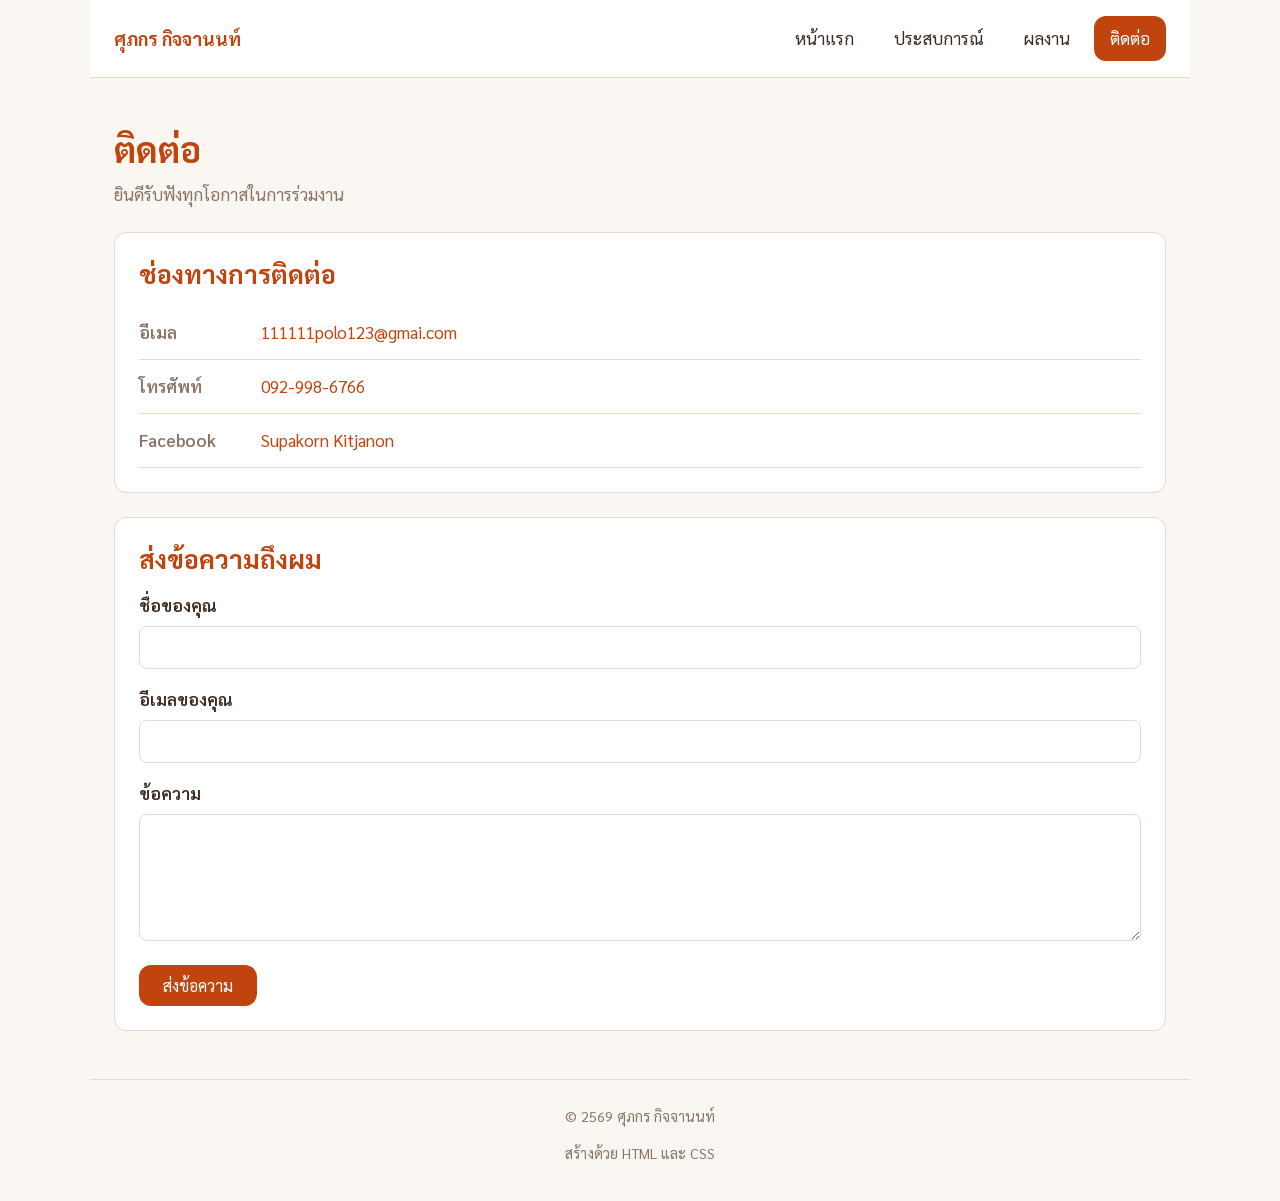
<file: contact.html>
<!DOCTYPE html>
<html lang="th">
<head>
  <meta charset="UTF-8">
  <meta name="viewport" content="width=device-width, initial-scale=1.0">
  <title>ติดต่อ | ศุภกร กิจจานนท์</title>
  <link rel="preconnect" href="https://fonts.googleapis.com">
  <link href="https://fonts.googleapis.com/css2?family=Sarabun:wght@400;600;700&display=swap" rel="stylesheet">
  <link rel="stylesheet" href="style.css">
</head>
<body>

  <header class="site-header">
    <a href="index.html" class="logo">ศุภกร กิจจานนท์</a>
    <button class="menu-toggle" id="menu-toggle" aria-label="เปิด/ปิดเมนู" aria-expanded="false">☰</button>
    <nav class="site-nav">
      <ul>
        <li><a href="index.html">หน้าแรก</a></li>
        <li><a href="experience.html">ประสบการณ์</a></li>
        <li><a href="projects.html">ผลงาน</a></li>
        <li><a href="contact.html" class="active">ติดต่อ</a></li>
      </ul>
    </nav>
  </header>

  <main>

    <section class="page-head">
      <h1>ติดต่อ</h1>
      <p class="tagline">ยินดีรับฟังทุกโอกาสในการร่วมงาน</p>
    </section>

    <section>
      <h2>ช่องทางการติดต่อ</h2>

      <ul class="contact-list">
        <li>
          <span class="label">อีเมล</span>
          <!-- ตรวจสอบให้แน่ใจว่าโดเมนถูกต้อง (gmail.com) ก่อนเผยแพร่ -->
          <a href="mailto:111111polo123@gmai.com">111111polo123@gmai.com</a>
        </li>
        <li>
          <span class="label">โทรศัพท์</span>
          <a href="tel:+66929986766">092-998-6766</a>
        </li>
        <li>
          <span class="label">Facebook</span>
          <!-- แก้ href ตรงนี้เป็นลิงก์โปรไฟล์ Facebook จริงของคุณ -->
          <a href="#" target="_blank" rel="noopener">Supakorn Kitjanon</a>
        </li>
      </ul>
    </section>

    <section>
      <h2>ส่งข้อความถึงผม</h2>

      <form class="contact-form" action="https://formspree.io/f/YOURID" method="POST">
        <div class="field">
          <label for="name">ชื่อของคุณ</label>
          <input type="text" id="name" name="name" required>
        </div>

        <div class="field">
          <label for="email">อีเมลของคุณ</label>
          <input type="email" id="email" name="email" required>
        </div>

        <div class="field">
          <label for="message">ข้อความ</label>
          <textarea id="message" name="message" rows="5" required></textarea>
        </div>

        <button type="submit" class="btn">ส่งข้อความ</button>
      </form>
    </section>

  </main>

  <footer class="site-footer">
    <p>&copy; 2569 ศุภกร กิจจานนท์</p>
    <p>สร้างด้วย HTML และ CSS</p>
  </footer>

  <script src="script.js"></script>
</body>
</html>
</file>
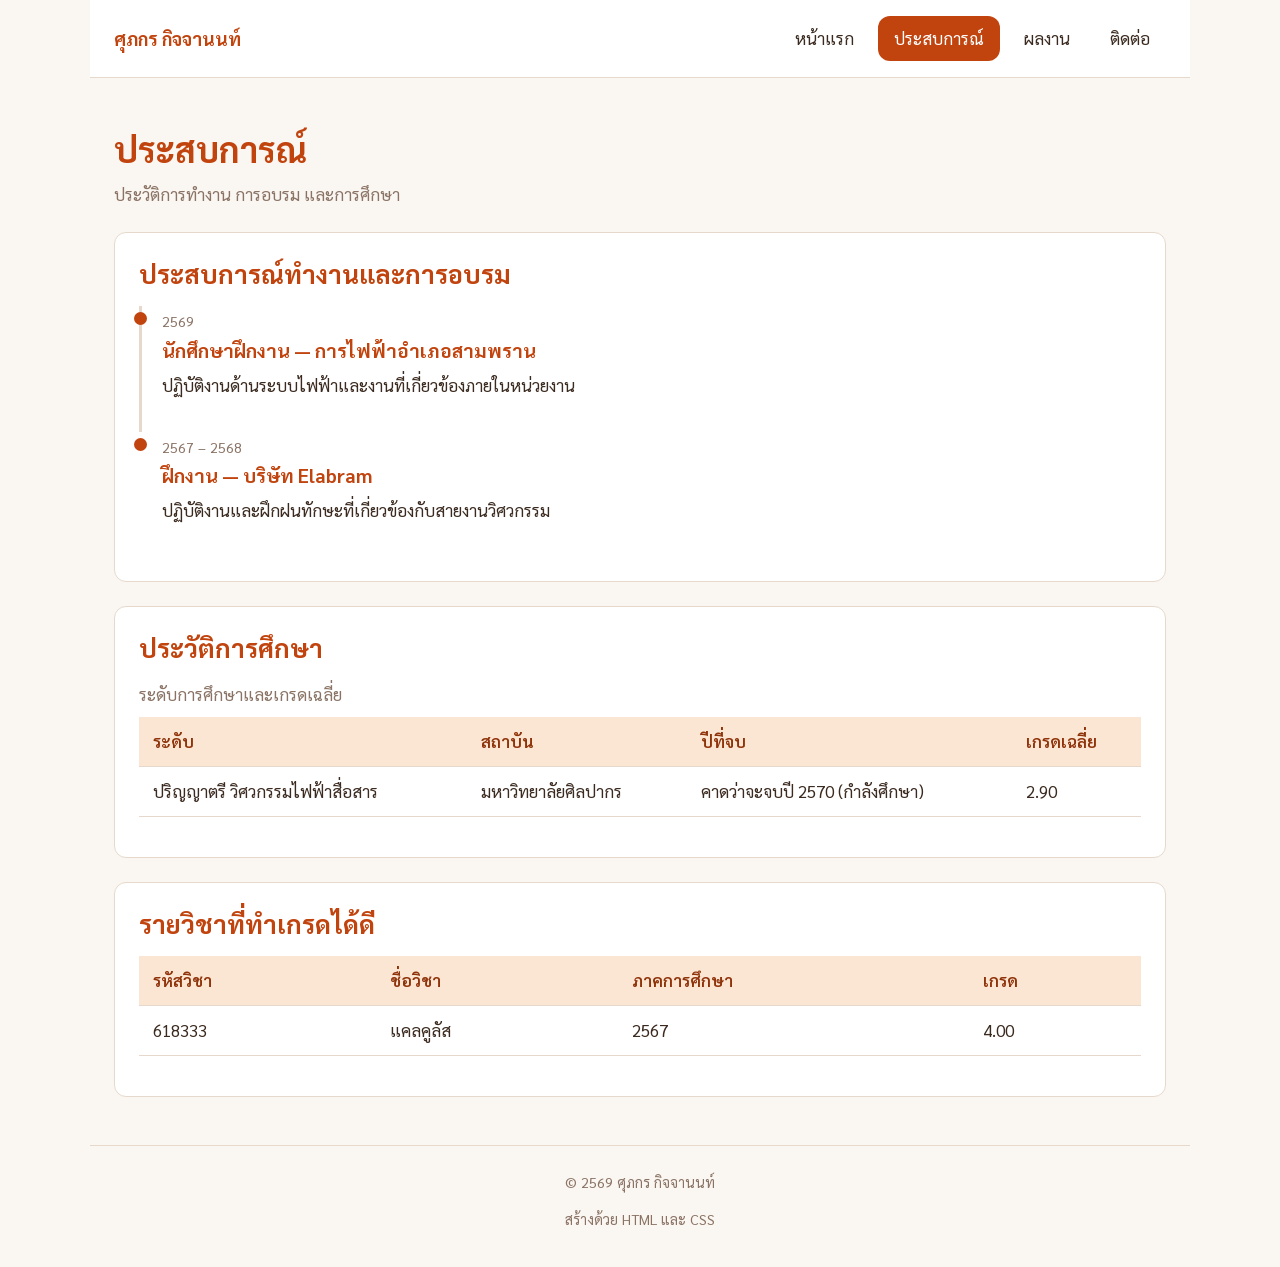
<file: experience.html>
<!DOCTYPE html>
<html lang="th">
<head>
  <meta charset="UTF-8">
  <meta name="viewport" content="width=device-width, initial-scale=1.0">
  <title>ประสบการณ์ | ศุภกร กิจจานนท์</title>
  <link rel="preconnect" href="https://fonts.googleapis.com">
  <link href="https://fonts.googleapis.com/css2?family=Sarabun:wght@400;600;700&display=swap" rel="stylesheet">
  <link rel="stylesheet" href="style.css">
</head>
<body>

  <header class="site-header">
    <a href="index.html" class="logo">ศุภกร กิจจานนท์</a>
    <button class="menu-toggle" id="menu-toggle" aria-label="เปิด/ปิดเมนู" aria-expanded="false">☰</button>
    <nav class="site-nav">
      <ul>
        <li><a href="index.html">หน้าแรก</a></li>
        <li><a href="experience.html" class="active">ประสบการณ์</a></li>
        <li><a href="projects.html">ผลงาน</a></li>
        <li><a href="contact.html">ติดต่อ</a></li>
      </ul>
    </nav>
  </header>

  <main>

    <section class="page-head">
      <h1>ประสบการณ์</h1>
      <p class="tagline">ประวัติการทำงาน การอบรม และการศึกษา</p>
    </section>

    <section>
      <h2>ประสบการณ์ทำงานและการอบรม</h2>

      <div class="timeline">
        <article class="timeline-item">
          <span class="period">2569</span>
          <h3>นักศึกษาฝึกงาน — การไฟฟ้าอำเภอสามพราน</h3>
          <p>
            <!-- แก้ตรงนี้ให้เป็นรายละเอียดงานจริงที่ทำ เช่น งานที่ได้รับมอบหมาย
                 ระบบที่เกี่ยวข้อง หรือสิ่งที่ได้เรียนรู้ -->
            ปฏิบัติงานด้านระบบไฟฟ้าและงานที่เกี่ยวข้องภายในหน่วยงาน
          </p>
        </article>

        <article class="timeline-item">
          <span class="period">2567 – 2568</span>
          <h3>ฝึกงาน — บริษัท Elabram</h3>
          <p>
            <!-- แก้ตรงนี้ให้เป็นรายละเอียดงานจริงที่ทำ -->
            ปฏิบัติงานและฝึกฝนทักษะที่เกี่ยวข้องกับสายงานวิศวกรรม
          </p>
        </article>
      </div>
    </section>

    <section>
      <h2>ประวัติการศึกษา</h2>

      <table class="grade-table">
        <caption>ระดับการศึกษาและเกรดเฉลี่ย</caption>
        <thead>
          <tr>
            <th>ระดับ</th>
            <th>สถาบัน</th>
            <th>ปีที่จบ</th>
            <th>เกรดเฉลี่ย</th>
          </tr>
        </thead>
        <tbody>
          <tr>
            <td>ปริญญาตรี วิศวกรรมไฟฟ้าสื่อสาร</td>
            <td>มหาวิทยาลัยศิลปากร</td>
            <td>คาดว่าจะจบปี 2570 (กำลังศึกษา)</td>
            <td>2.90</td>
          </tr>
        </tbody>
      </table>
    </section>

    <section>
      <h2>รายวิชาที่ทำเกรดได้ดี</h2>

      <table class="grade-table">
        <thead>
          <tr>
            <th>รหัสวิชา</th>
            <th>ชื่อวิชา</th>
            <th>ภาคการศึกษา</th>
            <th>เกรด</th>
          </tr>
        </thead>
        <tbody>
          <tr><td>618333</td><td>แคลคูลัส</td><td>2567</td><td>4.00</td></tr>
        </tbody>
      </table>
    </section>

  </main>

  <footer class="site-footer">
    <p>&copy; 2569 ศุภกร กิจจานนท์</p>
    <p>สร้างด้วย HTML และ CSS</p>
  </footer>

  <script src="script.js"></script>
</body>
</html>
</file>
<file: style.css>
/* ---------- 1. รีเซ็ตค่าเริ่มต้นของเบราว์เซอร์ ---------- */
* {
  margin: 0;
  padding: 0;
  box-sizing: border-box;
}

/* ---------- 2. ตัวแปรของทั้งเว็บ ---------- */
:root {
  /* สีหลัก */
  --brand:       #c1440e;
  --brand-dark:  #8f330a;
  --brand-light: #fbe6d4;

  /* สีข้อความ */
  --text:        #3b2a1f;
  --text-muted:  #8a7365;

  /* สีพื้นหลังและเส้นขอบ */
  --bg:          #faf6f1;
  --surface:     #ffffff;
  --border:      #e6d9cb;

  /* ระยะห่างมาตรฐาน */
  --gap:         24px;
  --radius:      12px;

  /* ความกว้างสูงสุดของเนื้อหา */
  --max-width:   1100px;
}

/* ---------- 3. ตัวอักษรและพื้นหลังของทั้งเว็บ ---------- */
body {
  font-family: "Sarabun", "Segoe UI", Tahoma, sans-serif;
  font-size: 17px;
  line-height: 1.7;
  color: var(--text);
  background-color: var(--bg);
}

h1, h2, h3 {
  line-height: 1.3;
  color: var(--brand);
}

h1 { font-size: 2.2rem; margin-bottom: 8px; }
h2 { font-size: 1.6rem; margin-bottom: 16px; }
h3 { font-size: 1.2rem; margin-bottom: 8px; }

p { margin-bottom: 12px; }

a {
  color: var(--brand);
  text-decoration: none;
}

a:hover {
  text-decoration: underline;
}

.tagline {
  color: var(--text-muted);
  font-size: 1.05rem;
}

/* ---------- 4. แถบเมนูด้านบน ---------- */
.site-header {
  display: flex;                    /* เปิดโหมด Flexbox */
  justify-content: space-between;   /* ดันซ้ายสุด-ขวาสุด */
  align-items: center;              /* จัดกึ่งกลางแนวตั้ง */
  flex-wrap: wrap;                  /* ตกบรรทัดได้ถ้าที่ไม่พอ */
  gap: 16px;

  max-width: var(--max-width);
  margin: 0 auto;                   /* จัดให้แถบอยู่กลางจอ */
  padding: 16px 24px;

  background-color: var(--surface);
  border-bottom: 1px solid var(--border);
}

.logo {
  font-size: 1.15rem;
  font-weight: 700;
  color: var(--brand);
}

.site-nav ul {
  display: flex;                    /* เมนูเรียงแนวนอน */
  list-style: none;                 /* เอาจุดหน้ารายการออก */
  gap: 8px;
  flex-wrap: wrap;
}

.site-nav a {
  display: block;
  padding: 8px 16px;
  border-radius: var(--radius);
  color: var(--text);
  transition: background-color 0.2s, color 0.2s;
}

.site-nav a:hover {
  background-color: var(--brand-light);
  text-decoration: none;
}

/* เมนูของหน้าที่กำลังเปิดอยู่ */
.site-nav a.active {
  background-color: var(--brand);
  color: #ffffff;
}

/* ---------- 5. โครงหลักของเนื้อหา ---------- */
main {
  max-width: var(--max-width);
  margin: 0 auto;
  padding: var(--gap) 24px;
}

section {
  background-color: var(--surface);
  border: 1px solid var(--border);
  border-radius: var(--radius);
  padding: var(--gap);
  margin-bottom: var(--gap);
}

/* หัวเรื่องของแต่ละหน้า ให้โปร่งไม่มีกรอบ */
.page-head {
  background-color: transparent;
  border: none;
  padding-left: 0;
  padding-bottom: 0;
}

/* ---------- 6. ปุ่ม ---------- */
.btn {
  display: inline-block;
  padding: 10px 24px;
  margin-top: 8px;

  background-color: var(--brand);
  color: #ffffff;
  border: none;
  border-radius: var(--radius);

  font-size: 1rem;
  font-family: inherit;
  cursor: pointer;
  transition: background-color 0.2s;
}

.btn:hover {
  background-color: var(--brand-dark);
  text-decoration: none;
}

/* ---------- 7. ท้ายเว็บ ---------- */
.site-footer {
  max-width: var(--max-width);
  margin: 0 auto;
  padding: var(--gap) 24px;

  text-align: center;
  color: var(--text-muted);
  font-size: 0.9rem;
  border-top: 1px solid var(--border);
}

/* ---------- 8. ส่วนแนะนำตัวหน้าแรก ---------- */
.hero {
  display: flex;
  align-items: center;
  gap: var(--gap);
  flex-wrap: wrap;
}

.avatar {
  width: 180px;
  height: 180px;
  object-fit: cover;      /* ครอบรูปไม่ให้ผิดสัดส่วน */
  border-radius: 50%;     /* ทำให้เป็นวงกลม */
  border: 4px solid var(--brand);
}

.hero-text {
  flex: 1;                /* กินพื้นที่เหลือทั้งหมด */
  min-width: 260px;       /* แต่ไม่แคบกว่านี้ */
}

/* ---------- 9. สองคอลัมน์: จุดเด่น / สิ่งที่กำลังพัฒนา ---------- */
.two-col {
  display: flex;
  gap: var(--gap);
  flex-wrap: wrap;
}

.two-col .col {
  flex: 1;
  min-width: 280px;
}

.two-col ul {
  padding-left: 20px;     /* เว้นที่ให้จุดหน้ารายการ */
}

.two-col li {
  margin-bottom: 8px;
}

/* ---------- 10. ตารางการ์ดทักษะ ---------- */
.skill-grid {
  display: grid;
  grid-template-columns: repeat(auto-fit, minmax(200px, 1fr));
  gap: 16px;
}

.skill-card {
  padding: 20px;
  background-color: var(--brand-light);
  border-radius: var(--radius);
  text-align: center;
  transition: transform 0.2s;
}

.skill-card:hover {
  transform: translateY(-4px);   /* ยกการ์ดขึ้น 4 พิกเซล */
}

/* ---------- 11. ตารางการ์ดผลงาน ---------- */
.project-grid {
  display: grid;
  grid-template-columns: repeat(auto-fit, minmax(280px, 1fr));
  gap: var(--gap);
}

.project-card {
  display: flex;
  flex-direction: column;   /* รูปอยู่บน เนื้อหาอยู่ล่าง */
  overflow: hidden;         /* ตัดมุมรูปให้โค้งตามการ์ด */

  background-color: var(--surface);
  border: 1px solid var(--border);
  border-radius: var(--radius);
  transition: box-shadow 0.2s;
}

.project-card:hover {
  box-shadow: 0 6px 20px rgba(0, 0, 0, 0.1);
}

.project-card img {
  width: 100%;
  height: 180px;
  object-fit: cover;
}

.project-body {
  padding: 20px;
  display: flex;
  flex-direction: column;
  flex: 1;                  /* ยืดเต็มความสูงการ์ด */
}

/* ป้ายแท็กเทคโนโลยี */
.tech-list {
  display: flex;
  flex-wrap: wrap;
  gap: 6px;
  list-style: none;
  margin: 12px 0;
}

.tech-list li {
  padding: 3px 12px;
  background-color: var(--brand-light);
  color: var(--brand-dark);
  border-radius: 999px;     /* ค่าสูง ๆ ทำให้เป็นแคปซูล */
  font-size: 0.85rem;
}

.project-links {
  display: flex;
  gap: 12px;
  margin-top: auto;         /* ดันลิงก์ไปติดขอบล่างเสมอ */
  padding-top: 12px;
}

.project-links a {
  font-weight: 600;
}

/* ---------- 12. ตารางเกรด ---------- */
.grade-table {
  width: 100%;
  border-collapse: collapse;  /* รวมเส้นขอบให้เป็นเส้นเดียว */
  margin-bottom: 16px;
}

.grade-table caption {
  text-align: left;
  color: var(--text-muted);
  padding-bottom: 8px;
}

.grade-table th,
.grade-table td {
  padding: 10px 14px;
  border-bottom: 1px solid var(--border);
  text-align: left;
}

.grade-table th {
  background-color: var(--brand-light);
  color: var(--brand-dark);
  font-weight: 600;
}

/* แถวสลับสีให้อ่านง่าย */
.grade-table tbody tr:nth-child(even) {
  background-color: #fafbfc;
}

.grade-table tbody tr:hover {
  background-color: var(--brand-light);
}

/* ---------- 13. ไทม์ไลน์ประสบการณ์ ---------- */
.timeline-item {
  padding: 0 0 20px 20px;
  border-left: 3px solid var(--border);
  position: relative;
}

.timeline-item:last-child {
  border-left-color: transparent;   /* ซ่อนเส้นของรายการสุดท้าย */
}

/* วาดจุดกลมบนเส้นไทม์ไลน์ */
.timeline-item::before {
  content: "";
  position: absolute;
  left: -8px;
  top: 6px;
  width: 13px;
  height: 13px;
  background-color: var(--brand);
  border-radius: 50%;
}

.period {
  display: inline-block;
  color: var(--text-muted);
  font-size: 0.9rem;
  margin-bottom: 4px;
}

/* ---------- 14. หน้าติดต่อ ---------- */
.contact-list {
  list-style: none;
}

.contact-list li {
  display: flex;
  gap: 12px;
  flex-wrap: wrap;
  padding: 12px 0;
  border-bottom: 1px solid var(--border);
}

.contact-list .label {
  min-width: 110px;
  font-weight: 600;
  color: var(--text-muted);
}

.contact-form .field {
  display: flex;
  flex-direction: column;
  margin-bottom: 16px;
}

.contact-form label {
  margin-bottom: 6px;
  font-weight: 600;
}

.contact-form input,
.contact-form textarea {
  padding: 10px 12px;
  border: 1px solid var(--border);
  border-radius: 8px;
  font-family: inherit;   /* ต้องใส่ ไม่งั้นฟอนต์จะเพี้ยน */
  font-size: 1rem;
}

.contact-form input:focus,
.contact-form textarea:focus {
  outline: none;
  border-color: var(--brand);
  box-shadow: 0 0 0 3px var(--brand-light);
}

/* ---------- 14.5 ปุ่มเมนูแฮมเบอร์เกอร์สำหรับมือถือ ---------- */
.menu-toggle {
  display: none;                    /* ซ่อนไว้บนจอคอมพิวเตอร์ */
  background: none;
  border: 1px solid var(--border);
  border-radius: 8px;
  padding: 6px 12px;
  font-size: 1.4rem;
  color: var(--brand);
  cursor: pointer;
}

/* ---------- 15. จอแท็บเล็ตและมือถือ (แคบกว่า 768px) ---------- */
@media (max-width: 768px) {

  body {
    font-size: 16px;
  }

  /* เมนูเรียงลงมาและอยู่กึ่งกลาง */
  .site-header {
    flex-direction: column;
    text-align: center;
  }

  .menu-toggle {
    display: block;       /* แสดงปุ่มบนจอเล็ก */
  }

  .site-nav {
    display: none;        /* ซ่อนเมนูไว้ก่อน */
    width: 100%;
  }

  .site-nav.open {
    display: block;       /* แสดงเมื่อกดปุ่มแล้ว */
  }

  .site-nav ul {
    flex-direction: column;
    justify-content: center;
  }

  /* ส่วนแนะนำตัวเรียงลงมา รูปอยู่บน */
  .hero {
    flex-direction: column;
    text-align: center;
  }

  h1 { font-size: 1.7rem; }
  h2 { font-size: 1.35rem; }

  main {
    padding: 16px;
  }

  section {
    padding: 18px;
  }
}

/* ---------- 16. จอมือถือขนาดเล็ก (แคบกว่า 480px) ---------- */
@media (max-width: 480px) {

  .avatar {
    width: 140px;
    height: 140px;
  }

  /* ตารางเลื่อนแนวนอนได้ ไม่ดันหน้าเว็บให้กว้างเกินจอ */
  .grade-table {
    display: block;
    overflow-x: auto;
    white-space: nowrap;
  }

  .btn {
    display: block;
    text-align: center;
  }
}

/* ---------- 17. สไตล์สำหรับสั่งพิมพ์ ---------- */
@media print {
  .site-header,
  .site-footer,
  .btn {
    display: none;        /* ไม่ต้องพิมพ์เมนูและปุ่ม */
  }

  section {
    border: none;
    page-break-inside: avoid;  /* ห้ามตัดกลาง section */
  }
}
</file>
